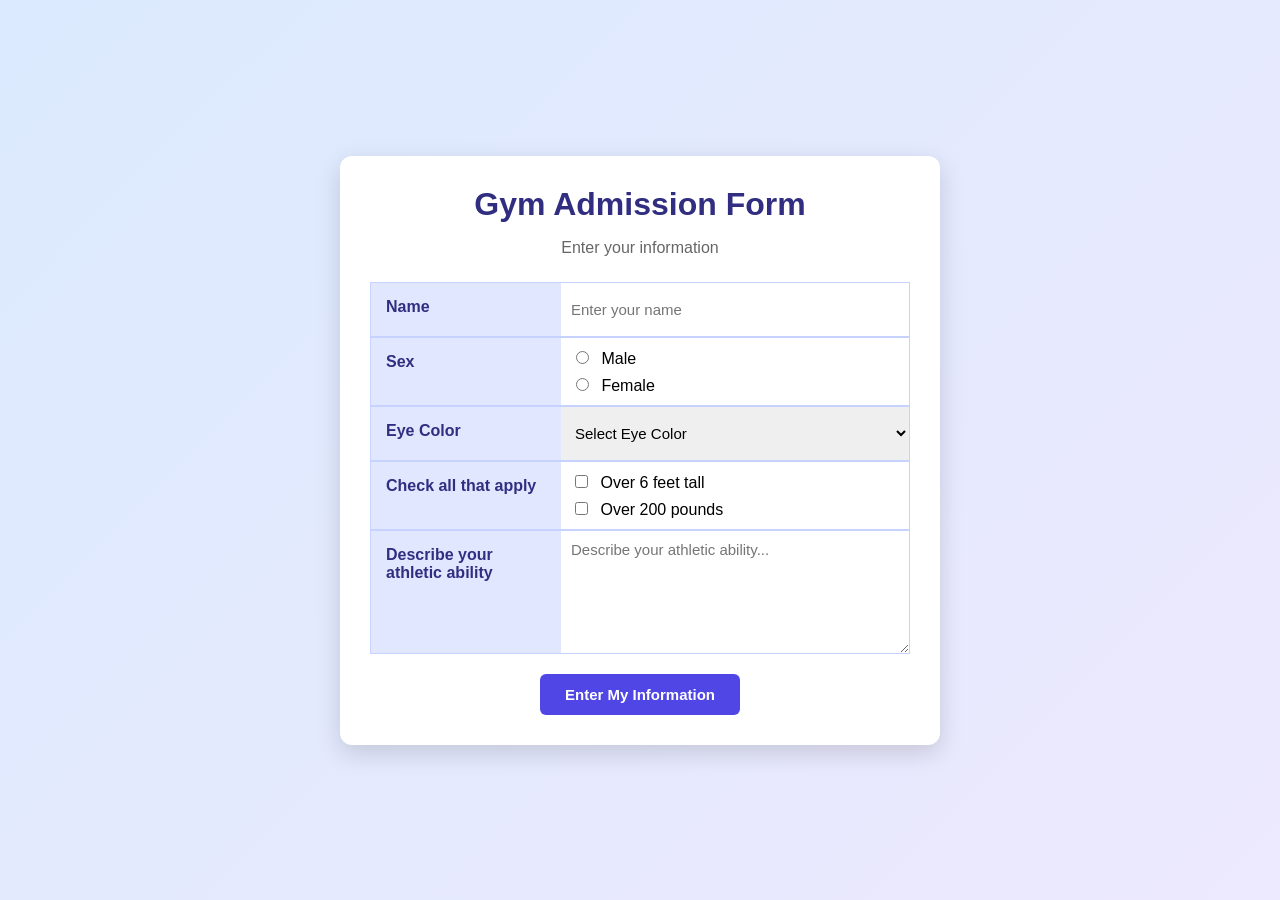
<file: case_study/index.html>
<!DOCTYPE html>
<html lang="en">

<head>
    <meta charset="UTF-8">
    <meta name="viewport" content="width=device-width, initial-scale=1.0">
    <title>Gym Admission Registration</title>

    <link rel="stylesheet" href="style.css">
</head>

<body>

    <div class="form-container">

        <h1>Gym Admission Form</h1>
        <p class="subtitle">Enter your information</p>

        <form id="gymForm">

            <!-- Name -->
            <div class="form-row">
                <label for="name">Name</label>
                <input type="text" id="name" placeholder="Enter your name">
            </div>

            <!-- Sex -->
            <div class="form-row">
                <label>Sex</label>

                <div class="options">
                    <label>
                        <input type="radio" name="sex" value="Male">
                        Male
                    </label>

                    <label>
                        <input type="radio" name="sex" value="Female">
                        Female
                    </label>
                </div>
            </div>

            <!-- Eye Color -->
            <div class="form-row">
                <label for="eyeColor">Eye Color</label>

                <select id="eyeColor">
                    <option value="">Select Eye Color</option>
                    <option value="Brown">Brown</option>
                    <option value="Black">Black</option>
                    <option value="Blue">Blue</option>
                    <option value="Green">Green</option>
                    <option value="Hazel">Hazel</option>
                </select>
            </div>

            <!-- Checkboxes -->
            <div class="form-row">
                <label>Check all that apply</label>

                <div class="options">
                    <label>
                        <input type="checkbox" name="fitness" value="Over 6 feet tall">
                        Over 6 feet tall
                    </label>

                    <label>
                        <input type="checkbox" name="fitness" value="Over 200 pounds">
                        Over 200 pounds
                    </label>
                </div>
            </div>

            <!-- Athletic Ability -->
            <div class="form-row">
                <label for="ability">Describe your athletic ability</label>

                <textarea id="ability" rows="6" placeholder="Describe your athletic ability..."></textarea>
            </div>

            <!-- Submit -->
            <button type="submit">Enter My Information</button>

        </form>

        <div id="result"></div>

    </div>

    <script src="script.js"></script>

</body>

</html>
</file>
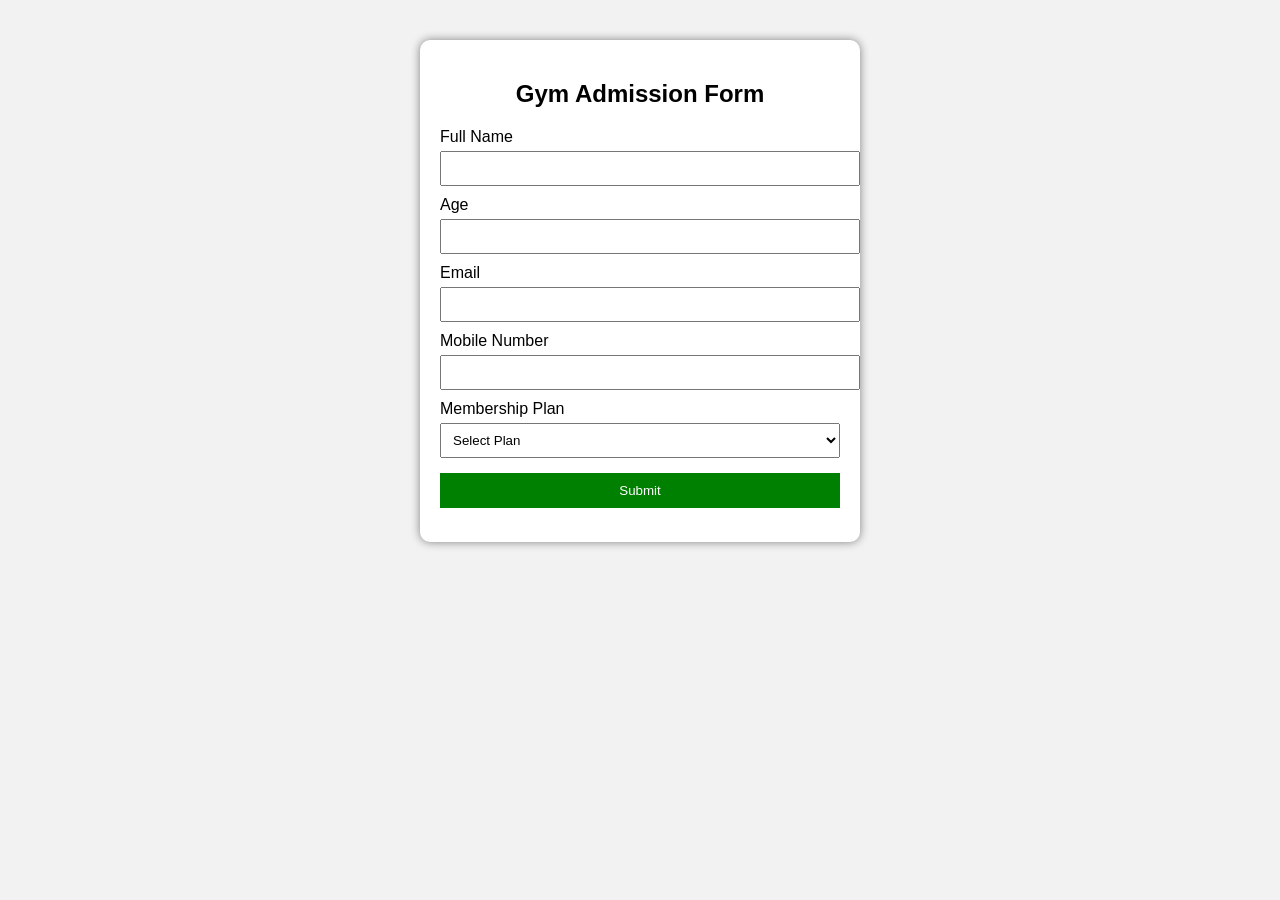
<file: practical/index.html>
<!DOCTYPE html>
<html>

<head>
    <title>Gym Admission Form</title>
    <link rel="stylesheet" href="style.css">
</head>

<body>

    <div class="container">
        <h2>Gym Admission Form</h2>

        <form id="gymForm">

            <label>Full Name</label>
            <input type="text" id="name">
            <span id="nameError" class="error"></span>

            <label>Age</label>
            <input type="number" id="age">
            <span id="ageError" class="error"></span>

            <label>Email</label>
            <input type="email" id="email">
            <span id="emailError" class="error"></span>

            <label>Mobile Number</label>
            <input type="text" id="mobile">
            <span id="mobileError" class="error"></span>

            <label>Membership Plan</label>
            <select id="plan">
                <option value="">Select Plan</option>
                <option>Monthly</option>
                <option>Quarterly</option>
                <option>Yearly</option>
            </select>
            <span id="planError" class="error"></span>

            <button type="submit">Submit</button>

            <p id="result" class="success"></p>

        </form>
    </div>
    <script src="script.js"></script>
</body>

</html>
</file>
<file: case_study/style.css>
* {
    box-sizing: border-box;
}

body {
    margin: 0;
    padding: 0;
    font-family: Arial, sans-serif;
    background: linear-gradient(135deg, #dbeafe, #ede9fe);

    display: flex;
    justify-content: center;
    align-items: center;

    min-height: 100vh;
}

.form-container {
    width: 600px;
    background-color: white;
    padding: 30px;
    border-radius: 12px;

    box-shadow: 0 8px 25px rgba(0, 0, 0, 0.15);
}

h1 {
    text-align: center;
    margin: 0;
    color: #312e81;
}

.subtitle {
    text-align: center;
    color: #666;
    margin-bottom: 25px;
}

.form-row {
    display: grid;
    grid-template-columns: 190px 1fr;
    border: 1px solid #c7d2fe;
    min-height: 55px;
}

.form-row>label:first-child {
    background-color: #e0e7ff;
    padding: 15px;
    font-weight: bold;
    color: #312e81;
}

input[type="text"],
select,
textarea {
    width: 100%;
    padding: 10px;
    border: none;
    outline: none;
    font-size: 15px;
    font-family: Arial, sans-serif;
}

input[type="text"]:focus,
select:focus,
textarea:focus {
    background-color: #f5f3ff;
}

.options {
    padding: 10px;
    display: flex;
    flex-direction: column;
    gap: 7px;
}

.options label {
    cursor: pointer;
}

input[type="radio"],
input[type="checkbox"] {
    margin-right: 8px;
}

textarea {
    resize: vertical;
}

button {
    display: block;
    margin: 20px auto 0;

    padding: 12px 25px;

    border: none;
    border-radius: 6px;

    background-color: #4f46e5;
    color: white;

    font-size: 15px;
    font-weight: bold;

    cursor: pointer;
}

button:hover {
    background-color: #3730a3;
}

#result {
    margin-top: 20px;
    padding: 15px;

    border-radius: 8px;

    background-color: #ecfdf5;
    color: #166534;

    display: none;
}

@media (max-width: 650px) {

    .form-container {
        width: 90%;
        padding: 20px;
    }

    .form-row {
        grid-template-columns: 1fr;
    }

    .form-row>label:first-child {
        padding: 10px;
    }
}
</file>
<file: practical/style.css>
body {
    font-family: Arial, sans-serif;
    background: #f2f2f2;
}

.container {
    width: 400px;
    margin: 40px auto;
    padding: 20px;
    background: white;
    border-radius: 10px;
    box-shadow: 0 0 10px gray;
}

h2 {
    text-align: center;
}

label {
    display: block;
    margin-top: 10px;
}

input,
select {
    width: 100%;
    padding: 8px;
    margin-top: 5px;
}

.error {
    color: red;
    font-size: 13px;
}

.success {
    color: green;
    font-size: 14px;
    text-align: center;
}

button {
    width: 100%;
    padding: 10px;
    margin-top: 15px;
    background: green;
    color: white;
    border: none;
    cursor: pointer;
}
</file>
